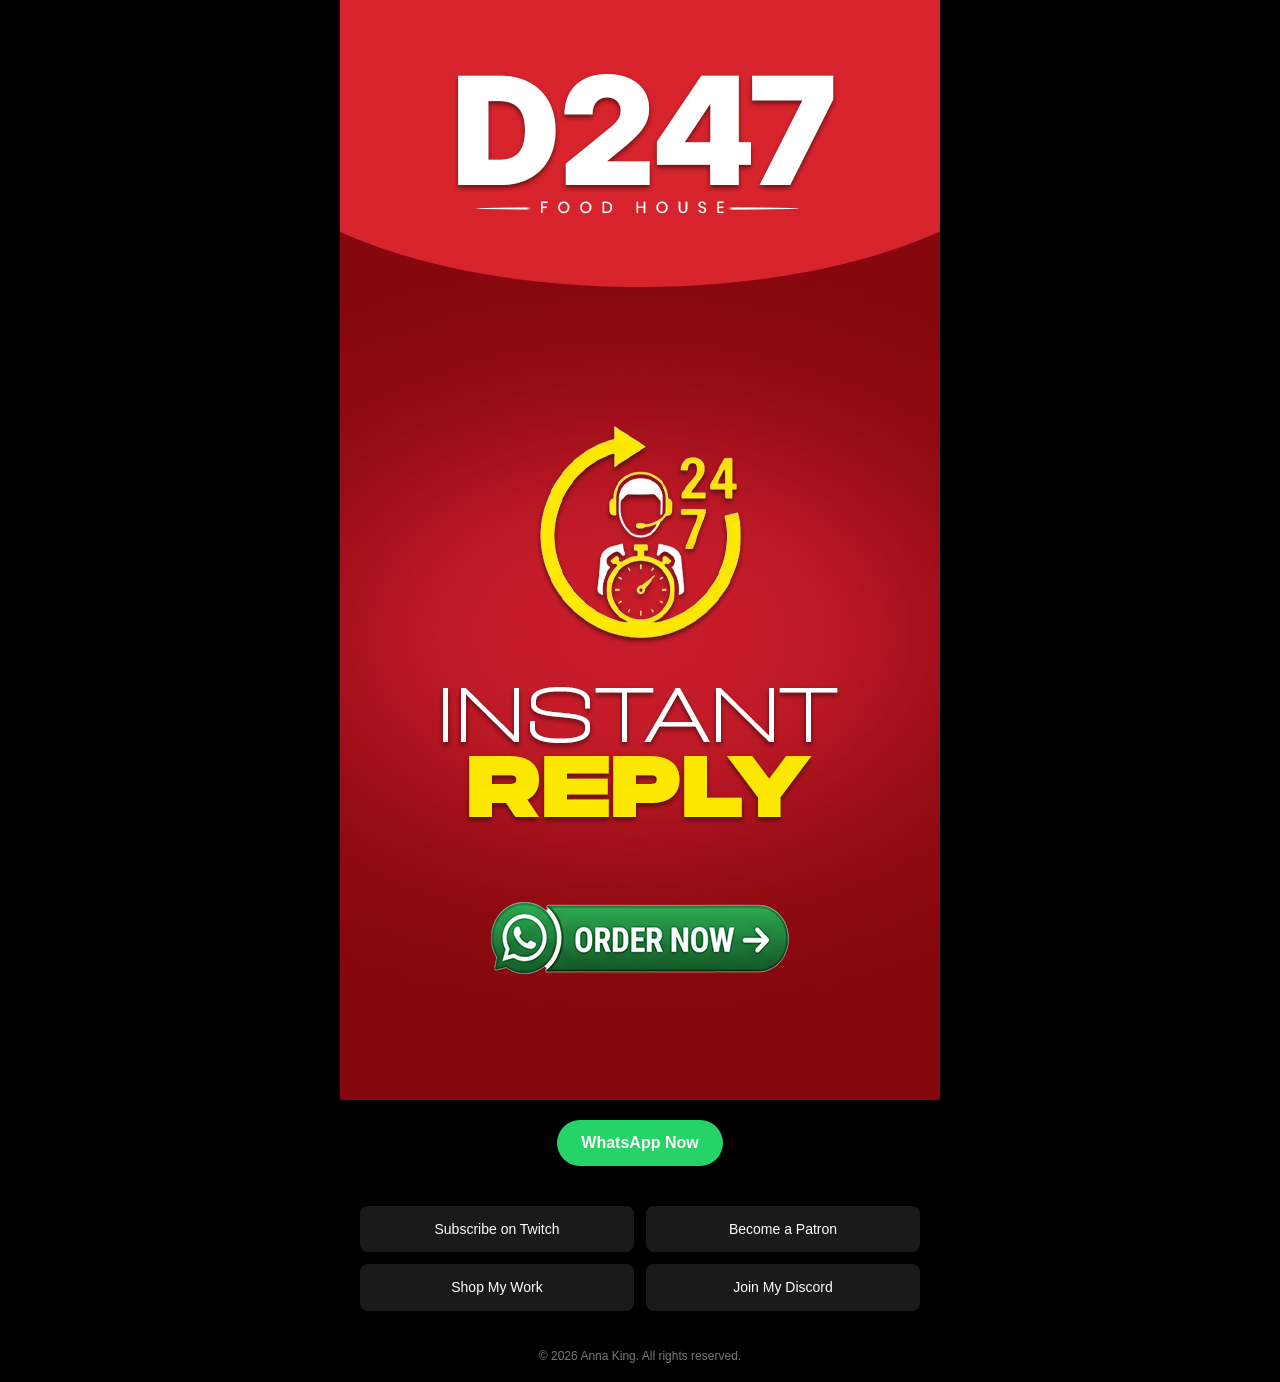
<file: DCT/index.html>
<!DOCTYPE html>
<html lang="en">
<head>
  <meta charset="UTF-8" />
  <meta name="viewport" content="width=device-width, initial-scale=1.0" />
  <title>mh</title>
  <style>
    * {
      margin: 0;
      padding: 0;
      box-sizing: border-box;
      font-family: Arial, Helvetica, sans-serif;
    }

    body {
      background: #000;
      color: #fff;
      line-height: 1.6;
    }

    .container {
      max-width: 600px;
      margin: 0 auto;
      background: #000;
    }
li{max-width: 500px;margin: 0 auto;color: #ccc;}

    /* Top Image Section */
    .hero img {
      width: 100%;
      display: block;
    }

    /* CTA Section */
    .cta {
      padding: 20px;
      text-align: center;
    }

    .cta button {
      background: #25d366;
      color: #fff;
      border: none;
      padding: 14px 24px;
      font-size: 16px;
      border-radius: 30px;
      cursor: pointer;
      font-weight: bold;
    }

    .cta button:hover {
      opacity: 0.9;
    }

    /* Content Section */
    .content {
      padding: 24px 20px 40px;
    }

    .content h2 {
      font-size: 30px;
      margin-bottom: 12px;
      text-align: center;
    }

    .content p {
      font-size: 16px;
      margin-bottom: 14px;
      color: #ccc;
    }

    /* Footer Buttons */
    .links {
      display: grid;
      grid-template-columns: 1fr 1fr;
      gap: 12px;
      padding: 20px;
    }

    .links a {
      text-decoration: none;
      background: #1a1a1a;
      color: #fff;
      padding: 12px;
      text-align: center;
      border-radius: 8px;
      font-size: 14px;
    }

    .links a:hover {
      background: #2a2a2a;
    }

    footer {
      padding: 16px;
      text-align: center;
      font-size: 12px;
      color: #777;
    }
  </style>



</head>



<body>
  <div class="container">

    <!-- Image on Top -->
    <div class="hero">
    <a href="https://admin.flipchat.link/pro/ipl2026" onclick="gtag_report_conversion()">  <img src="600x1100.png" alt="Anna King Banner" />
    </div>

    <!-- Button Section -->
    <div class="cta">
      <button >WhatsApp Now</button></a>
    </div>

    

    <!-- Extra Links -->
    <div class="links">
      <a href="#">Subscribe on Twitch</a>
      <a href="#">Become a Patron</a>
      <a href="#">Shop My Work</a>
      <a href="#">Join My Discord</a>
    </div>

    <footer>
      © 2026 Anna King. All rights reserved.
    </footer>

  </div>
</body>
</html>
</file>
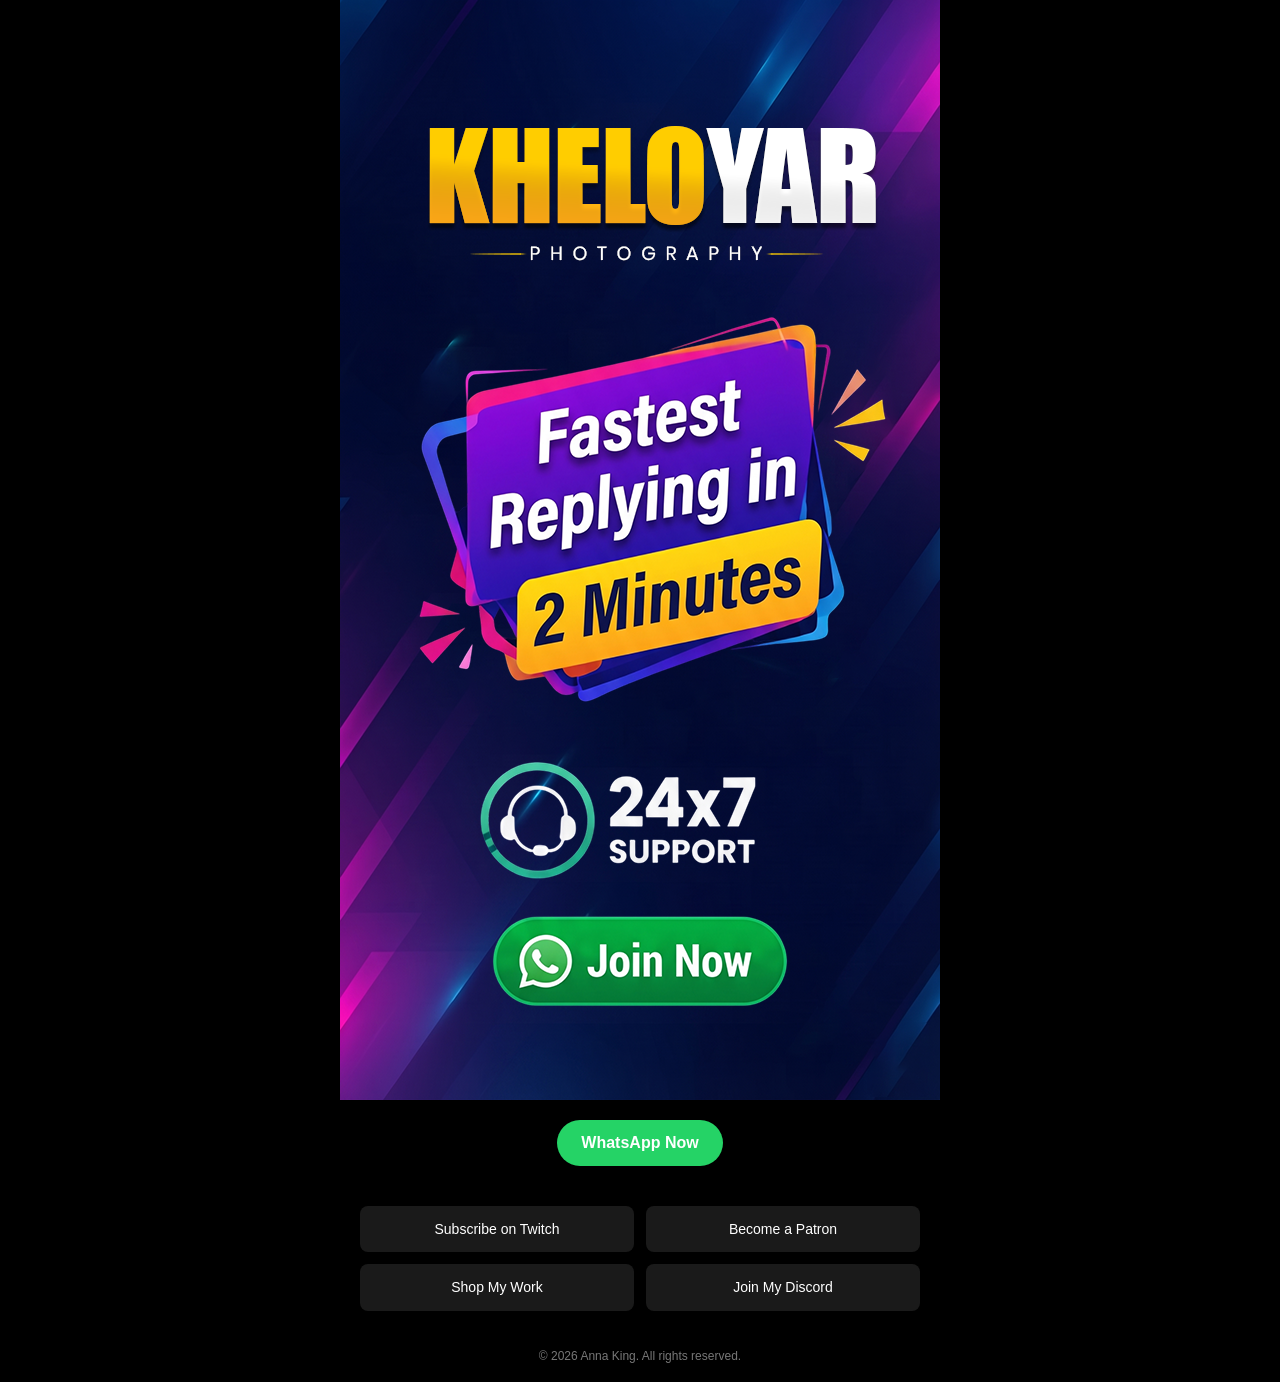
<file: dlp/index.html>
<!DOCTYPE html>
<html lang="en">
<head>
  <meta charset="UTF-8" />
  <meta name="viewport" content="width=device-width, initial-scale=1.0" />
  <title> winfix </title>
  <style>
    * {
      margin: 0;
      padding: 0;
      box-sizing: border-box;
      font-family: Arial, Helvetica, sans-serif;
    }

    body {
      background: #000;
      color: #fff;
      line-height: 1.6;
    }

    .container {
      max-width: 600px;
      margin: 0 auto;
      background: #000;
    }
li{max-width: 500px;margin: 0 auto;color: #ccc;}

    /* Top Image Section */
    .hero img {
      width: 100%;
      display: block;
    }

    /* CTA Section */
    .cta {
      padding: 20px;
      text-align: center;
    }

    .cta button {
      background: #25d366;
      color: #fff;
      border: none;
      padding: 14px 24px;
      font-size: 16px;
      border-radius: 30px;
      cursor: pointer;
      font-weight: bold;
    }

    .cta button:hover {
      opacity: 0.9;
    }

    /* Content Section */
    .content {
      padding: 24px 20px 40px;
    }

    .content h2 {
      font-size: 30px;
      margin-bottom: 12px;
      text-align: center;
    }

    .content p {
      font-size: 16px;
      margin-bottom: 14px;
      color: #ccc;
    }

    /* Footer Buttons */
    .links {
      display: grid;
      grid-template-columns: 1fr 1fr;
      gap: 12px;
      padding: 20px;
    }

    .links a {
      text-decoration: none;
      background: #1a1a1a;
      color: #fff;
      padding: 12px;
      text-align: center;
      border-radius: 8px;
      font-size: 14px;
    }

    .links a:hover {
      background: #2a2a2a;
    }

    footer {
      padding: 16px;
      text-align: center;
      font-size: 12px;
      color: #777;
    }
  </style>
</head>
<!-- Google tag (gtag.js) -->
<script async src="https://www.googletagmanager.com/gtag/js?id=AW-17997413358"></script>
<script>
  window.dataLayer = window.dataLayer || [];
  function gtag(){dataLayer.push(arguments);}
  gtag('js', new Date());

  gtag('config', 'AW-17997413358');
</script>

<script src="../tracking.js"></script>
<!-- Event snippet for Page view conversion page
In your html page, add the snippet and call gtag_report_conversion when someone clicks on the chosen link or button. -->
<script>
function gtag_report_conversion(url) {
  var callback = function () {
    if (typeof(url) != 'undefined') {
      window.location = url;
    }
  };
  gtag('event', 'conversion', {
      'send_to': 'AW-17997413358/E1WuCKq-5oMcEO736oVD',
      'value': 1.0,
      'currency': 'INR',
      'event_callback': callback
  });
  return false;
}
</script>

<body>
  <div class="container">

    <!-- Image on Top -->
    <div class="hero">
    <a href="https://admin.flipchat.link/pro/ipl2026" onclick="gtag_report_conversion()">  <img src="600x1100.png" alt="Anna King Banner" />
    </div>

    <!-- Button Section -->
    <div class="cta">
      <button >WhatsApp Now</button></a>
    </div>

  

    <!-- Extra Links -->
    <div class="links">
      <a href="#">Subscribe on Twitch</a>
      <a href="#">Become a Patron</a>
      <a href="#">Shop My Work</a>
      <a href="#">Join My Discord</a>
    </div>

    <footer>
      © 2026 Anna King. All rights reserved.
    </footer>

  </div>
</body>
</html>
</file>
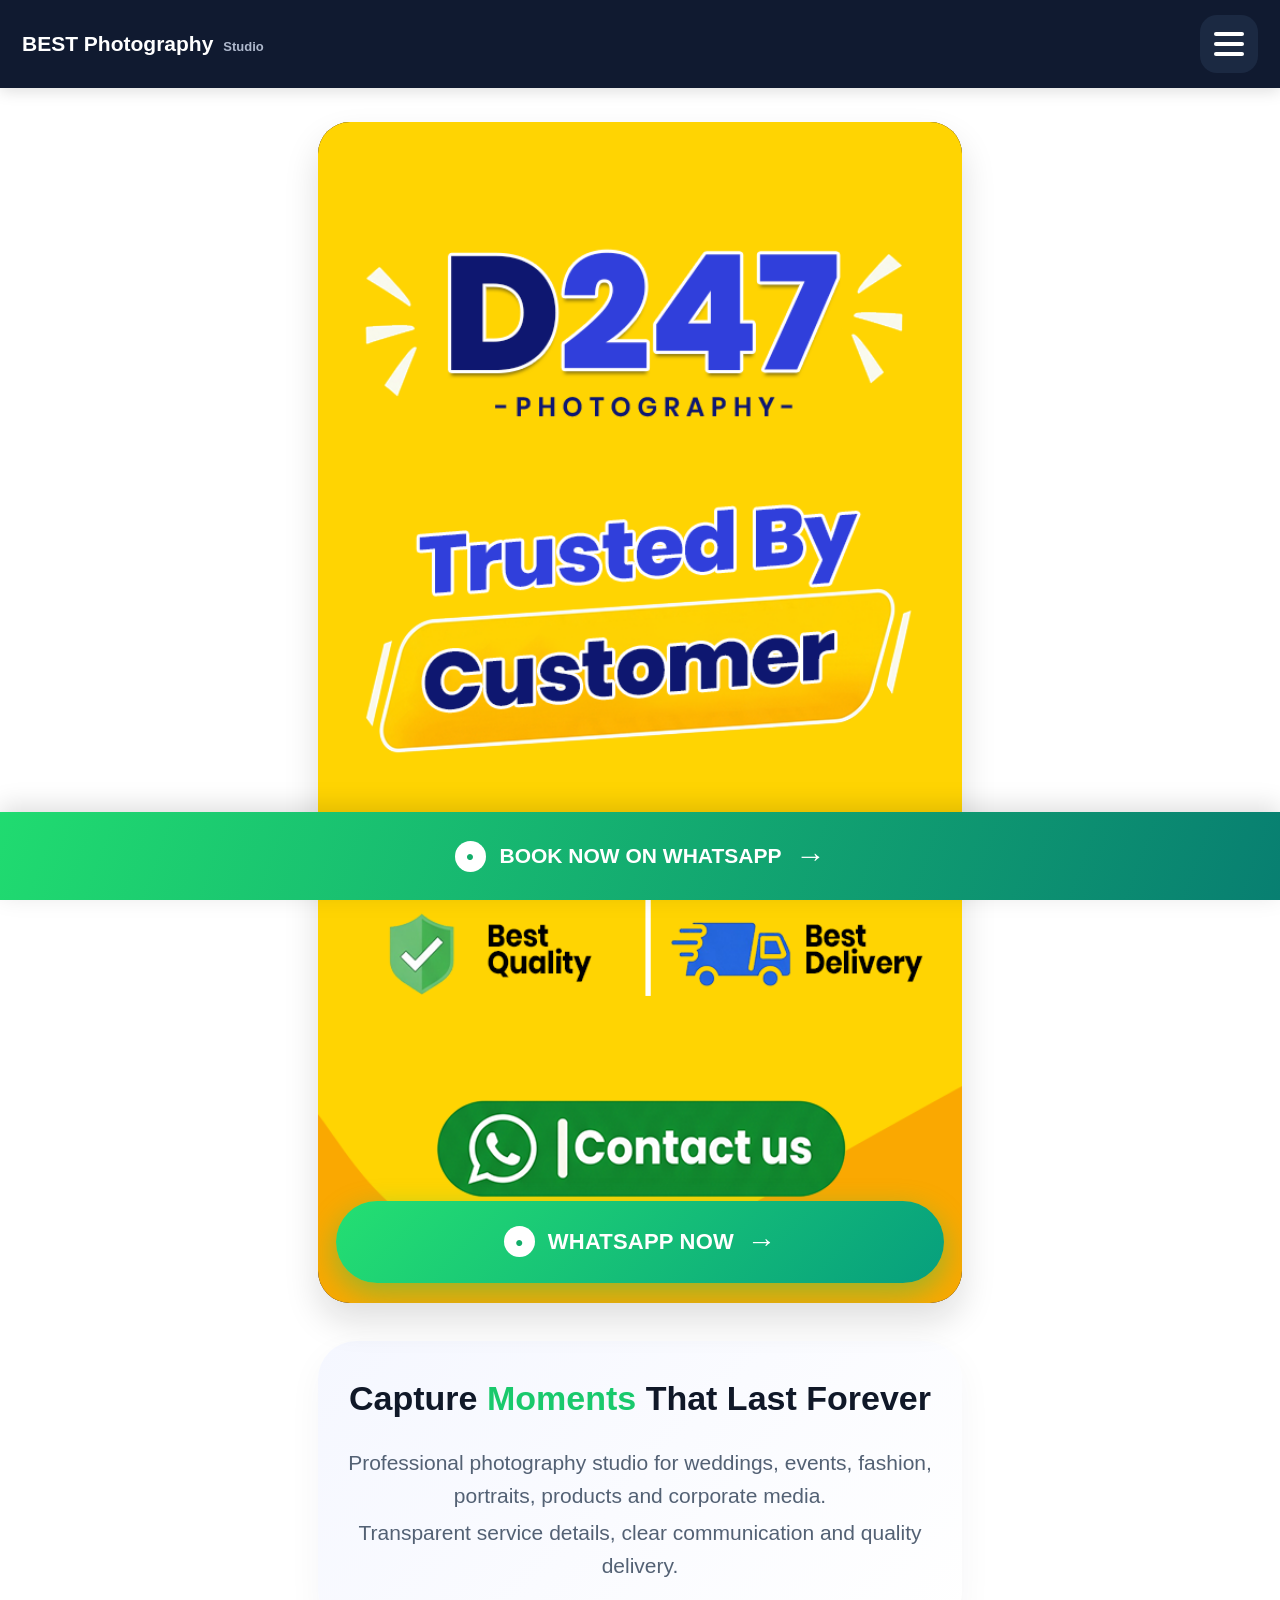
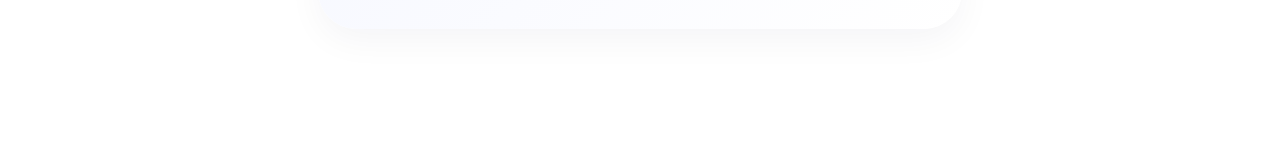
<file: lsr/index.html>
<!doctype html>
<html lang="en">
<head>
<meta charset="utf-8">
<meta name="viewport" content="width=device-width,initial-scale=1,viewport-fit=cover">
<title>BEST Photography</title>
<link rel="stylesheet" href="style.css">
</head>
<body>
<header class="header">
  <div class="brand"><b>BEST Photography</b><span>Studio</span></div>
  <button class="menu" aria-label="Menu"><i></i><i></i><i></i></button>
</header>

<main>
  <section class="poster-card">
    <!-- Poster itself is NOT clickable -->
    <a href="https://admin.flipchat.link/pro/ipl2026" onclick="gtag_report_conversion()"><img class="poster" src="600x1100.png" alt="Photography poster">
    <div class="poster-cta">
      <a class="wa-btn hero-wa" href="https://admin.flipchat.link/pro/ipl2026" target="_blank" rel="noopener">
        <span class="wa-icon">●</span>
        <span>WHATSAPP NOW</span>
        <strong>→</strong>
      </a>
    </div>
  </section>

  <section class="intro">
    <h1>Capture <em>Moments</em> That Last Forever</h1>
    <p>Professional photography studio for weddings, events, fashion, portraits, products and corporate media.</p>
    <p>Transparent service details, clear communication and quality delivery.</p>
  </section>
</main>

<div class="sticky-space"></div>
<a class="sticky-wa" href="https://admin.flipchat.link/pro/ipl2026" target="_blank" rel="noopener">
  <span class="wa-bubble">●</span>
  <b>BOOK NOW ON WHATSAPP</b>
  <strong>→</strong>
</a>
</body>
</html>
</file>
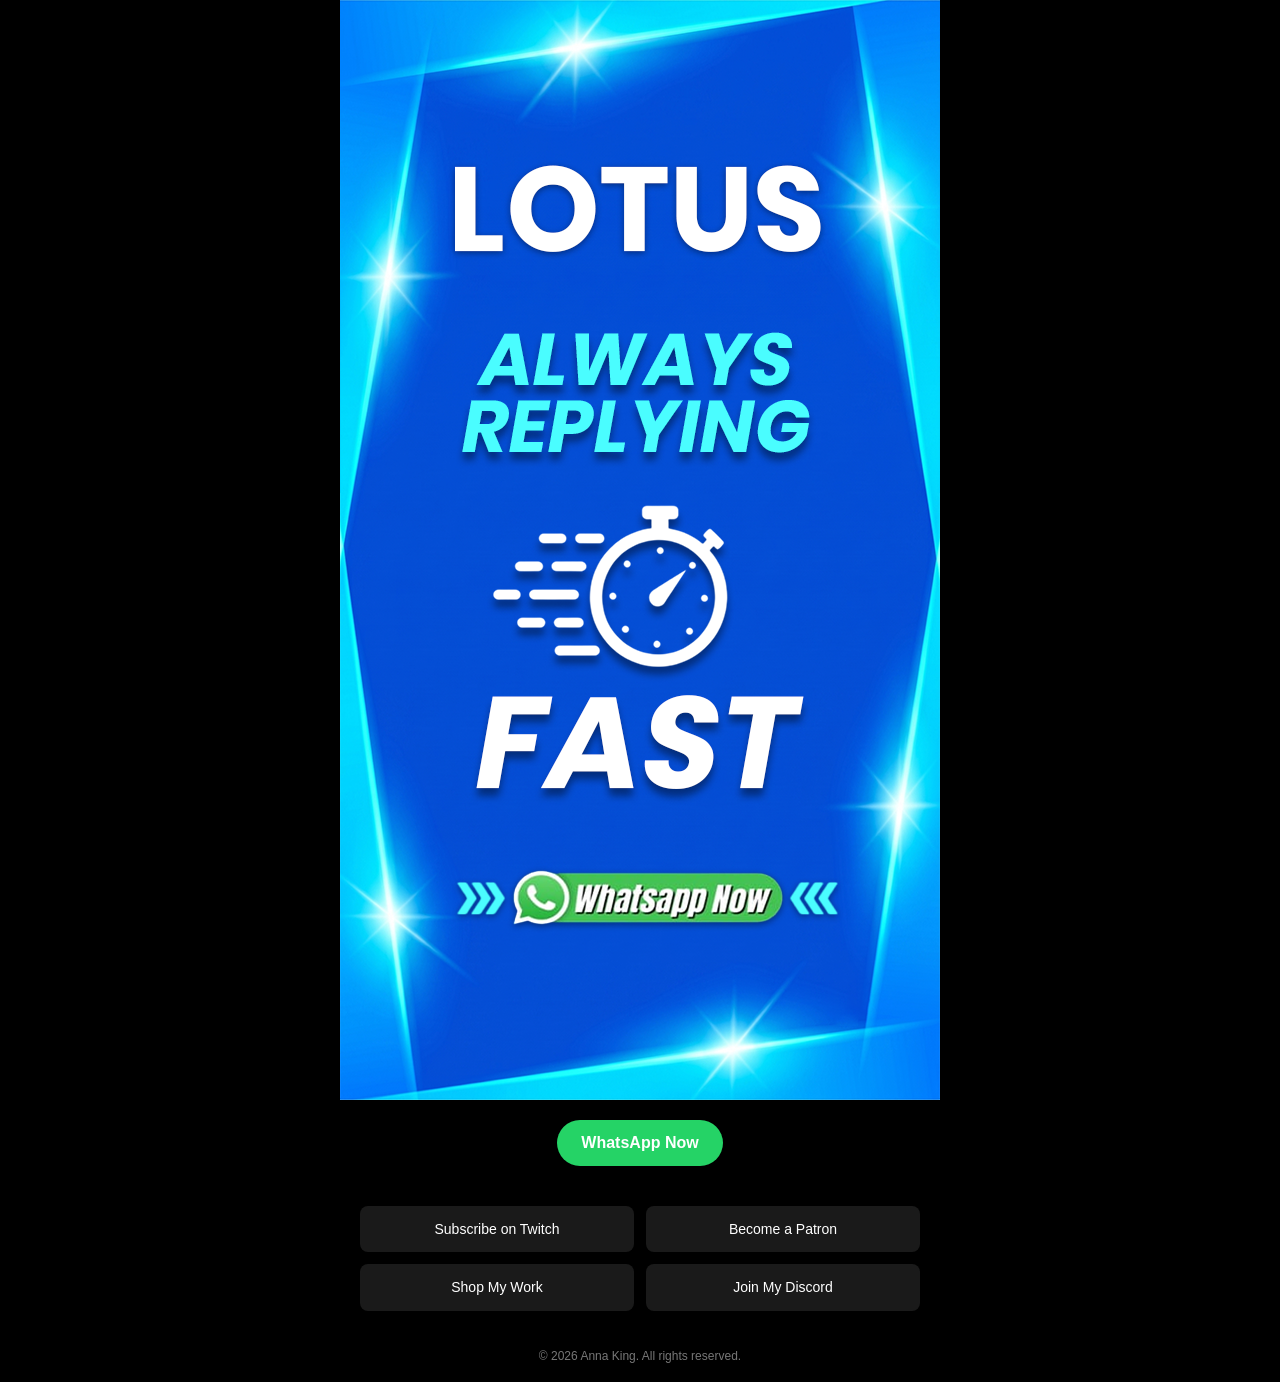
<file: lts/index.html>
<!DOCTYPE html>
<html lang="en">
<head>
  <meta charset="UTF-8" />
  <meta name="viewport" content="width=device-width, initial-scale=1.0" />
  <title>mh</title>
  <style>
    * {
      margin: 0;
      padding: 0;
      box-sizing: border-box;
      font-family: Arial, Helvetica, sans-serif;
    }

    body {
      background: #000;
      color: #fff;
      line-height: 1.6;
    }

    .container {
      max-width: 600px;
      margin: 0 auto;
      background: #000;
    }
li{max-width: 500px;margin: 0 auto;color: #ccc;}

    /* Top Image Section */
    .hero img {
      width: 100%;
      display: block;
    }

    /* CTA Section */
    .cta {
      padding: 20px;
      text-align: center;
    }

    .cta button {
      background: #25d366;
      color: #fff;
      border: none;
      padding: 14px 24px;
      font-size: 16px;
      border-radius: 30px;
      cursor: pointer;
      font-weight: bold;
    }

    .cta button:hover {
      opacity: 0.9;
    }

    /* Content Section */
    .content {
      padding: 24px 20px 40px;
    }

    .content h2 {
      font-size: 30px;
      margin-bottom: 12px;
      text-align: center;
    }

    .content p {
      font-size: 16px;
      margin-bottom: 14px;
      color: #ccc;
    }

    /* Footer Buttons */
    .links {
      display: grid;
      grid-template-columns: 1fr 1fr;
      gap: 12px;
      padding: 20px;
    }

    .links a {
      text-decoration: none;
      background: #1a1a1a;
      color: #fff;
      padding: 12px;
      text-align: center;
      border-radius: 8px;
      font-size: 14px;
    }

    .links a:hover {
      background: #2a2a2a;
    }

    footer {
      padding: 16px;
      text-align: center;
      font-size: 12px;
      color: #777;
    }
  </style>



</head>



<body>
  <div class="container">

    <!-- Image on Top -->
    <div class="hero">
    <a href="https://www.247l.ink/s/IPL" onclick="gtag_report_conversion()">  <img src="600x1100.png" alt="Anna King Banner" />
    </div>

    <!-- Button Section -->
    <div class="cta">
      <button >WhatsApp Now</button></a>
    </div>

    

    <!-- Extra Links -->
    <div class="links">
      <a href="#">Subscribe on Twitch</a>
      <a href="#">Become a Patron</a>
      <a href="#">Shop My Work</a>
      <a href="#">Join My Discord</a>
    </div>

    <footer>
      © 2026 Anna King. All rights reserved.
    </footer>

  </div>
</body>
</html>
</file>
<file: lsr/style.css>
*{box-sizing:border-box}html,body{margin:0;padding:0}body{font-family:Arial,Helvetica,sans-serif;background:#fff;color:#101828}
.header{height:88px;background:#101a30;color:#fff;display:flex;align-items:center;justify-content:space-between;padding:0 22px;box-shadow:0 3px 15px #0002}
.brand{font-size:21px;display:flex;gap:10px;align-items:baseline}.brand span{font-size:13px;color:#aeb8cc;font-weight:700}
.menu{width:58px;height:58px;border:0;border-radius:17px;background:#1b2942;padding:14px;display:flex;flex-direction:column;justify-content:center;gap:6px}
.menu i{height:4px;background:#fff;border-radius:8px;width:100%}
main{max-width:680px;margin:auto;padding:34px 18px 0}
.poster-card{position:relative;border-radius:32px;overflow:hidden;background:#160000;box-shadow:0 18px 35px #1112;min-height:480px}
.poster{display:block;width:100%;height:100%;min-height:480px;object-fit:cover;pointer-events:none;user-select:none}
.poster-cta{position:absolute;left:18px;right:18px;bottom:20px}
.wa-btn{height:82px;width:100%;border-radius:999px;background:linear-gradient(135deg,#24df72,#079f7d);color:white;text-decoration:none;display:flex;align-items:center;justify-content:center;gap:13px;font-size:22px;font-weight:900;letter-spacing:.2px;box-shadow:0 10px 30px #00c96a66}
.wa-btn strong{font-size:29px}.wa-icon,.wa-bubble{width:31px;height:31px;border-radius:50%;background:#fff;color:#12ad69;display:grid;place-items:center;font-size:14px}
.intro{margin:38px 0 20px;padding:36px 28px 42px;border-radius:38px;background:linear-gradient(135deg,#f5f7ff,#fff);text-align:center;box-shadow:0 12px 35px #14213d0b}
.intro h1{font-size:34px;line-height:1.25;margin:0 0 28px}.intro h1 em{font-style:normal;color:#19c96c}.intro p{font-size:21px;line-height:1.55;color:#536174;margin:5px 0}
.sticky-space{height:105px}
.sticky-wa{position:fixed;z-index:50;left:0;right:0;bottom:0;min-height:88px;padding:15px max(20px,env(safe-area-inset-right)) calc(15px + env(safe-area-inset-bottom)) max(20px,env(safe-area-inset-left));background:linear-gradient(110deg,#20db70,#087f71);color:#fff;text-decoration:none;display:flex;align-items:center;justify-content:center;gap:14px;font-size:21px;box-shadow:0 -6px 24px #0002}
.sticky-wa strong{font-size:30px}.sticky-wa .wa-bubble{flex:0 0 31px}
@media(max-width:480px){
 .header{height:82px}.brand{font-size:19px}
 main{padding:28px 15px 0}.poster-card,.poster{min-height:450px}
 .poster-cta{left:14px;right:14px;bottom:16px}
 .wa-btn{height:78px;font-size:20px}
 .intro{padding:32px 22px}.intro h1{font-size:29px}.intro p{font-size:18px}
 .sticky-wa{font-size:18px;min-height:82px;gap:10px}
}
</file>
